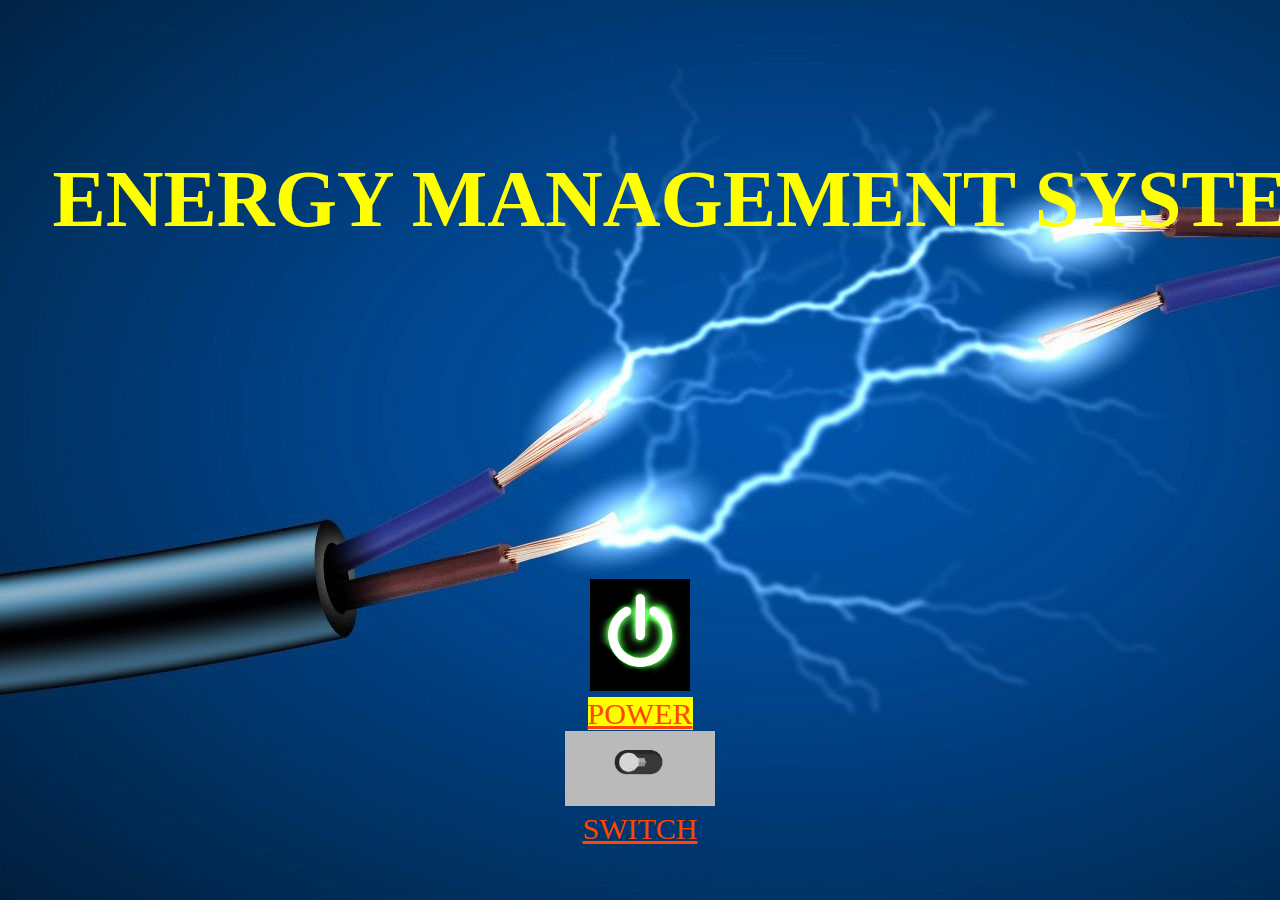
<file: index.html>
<!DOCTYPE html>
<html lang="en">
<head>
    <meta charset="UTF-8">
    <meta http-equiv="X-UA-Compatible" content="IE=edge">
    <meta name="viewport" content="width=device-width, initial-scale=1.0">
    <title>home</title>
    <link rel="stylesheet" type="text/css" href="style.css">
    <link rel="stylesheet" href="https://cdn.jsdelivr.net/npm/bootstrap@5.1.3/dist/css/bootstrap.min.css" integrity="sha384-1BmE4kWBq78iYhFldvKuhfTAU6auU8tT94WrHftjDbrCEXSU1oBoqyl2QvZ6jIW3" crossorigin="anonymous">
</head>
<body class="y">
	<h1 class="p">ENERGY MANAGEMENT SYSTEM</h1>
	<br>
	<br>
	<br>
	<br>
       
	<div class="container">
		
		<div class="row">

			<div class="col">
			<a href="./power.html"><img src="images/power3.gif"style="width:100px"title="POWER"/></a>
  		     <br>
		     <a class="txtclr" href="power.html"style="color:orangered;font-size: 30px;">POWER</a>	
			</div>
		
        <div class="col">
        	
		<a href="./switch.html"><img src="images/switch7.gif"style="width:150px"title="SWITCH"/></a>
		<br>
		<a href="switch.html"style="color:orangered;font-size: 30px;">SWITCH</a>
        </div>
    </div>
    </div> 
</body>
</html>
</file>
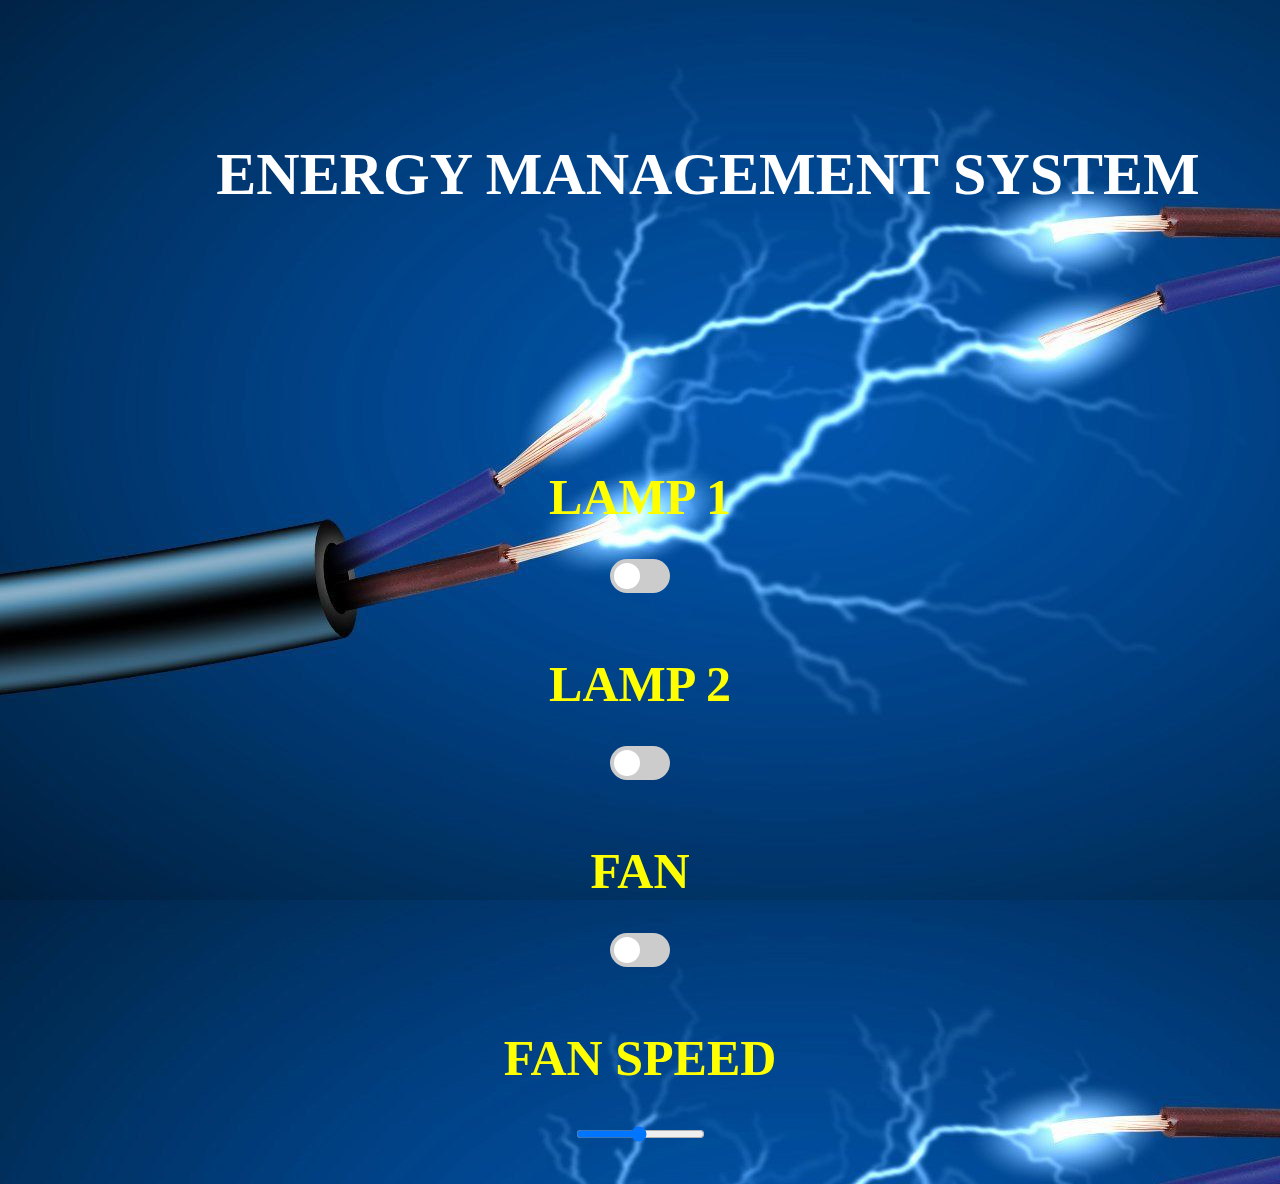
<file: switch.html>
<!DOCTYPE html>
<html>
<head>
<meta name="viewport" content="width=device-width, initial-scale=1">
<title>switch</title>
<link rel="stylesheet" type="text/css" href="style.css">
<link rel="stylesheet" href="https://cdn.jsdelivr.net/npm/bootstrap@5.1.3/dist/css/bootstrap.min.css" integrity="sha384-1BmE4kWBq78iYhFldvKuhfTAU6auU8tT94WrHftjDbrCEXSU1oBoqyl2QvZ6jIW3" crossorigin="anonymous">
</head>


<body class="y">
	
	<h1 class="r">ENERGY MANAGEMENT SYSTEM</h1>
	<br>
	<br>
	<br>
<div class="container">
<div class="row">
	<div class="col"><h1>LAMP 1</h1></div>
	<div class="col">	
	<label class="switch">
  	<input type="checkbox">
  	<span class="slider round"></span>
	</label>
	</div>
	<br>
</div>
<div class="row">
	<div class="col"><h1>LAMP 2</h1></div>
	<div class="col">	
	<label class="switch">
  	<input type="checkbox">
  	<span class="slider round"></span>
	</label>
	</div>
	<br>
</div>
<div class="row">
	<div class="col"><h1>FAN</h1></div>
	<div class="col">	
	<label class="switch">
  	<input type="checkbox">
  	<span class="slider round"></span>
	</label>
	</div>
	<br>
</div>

<div class="row">
	<div class="col"><h1>FAN SPEED</h1></div>
	<div class="row">	
	<div >
    <input type="range" min="1" max="100" value="50">
	</div>
	</div>
	<br>
</div>

</div>

</body>
</html>
</file>
<file: style.css>
.container{
	position: relative;
	text-align: center;
  font-size: 25px;
	height: 100%;
	color:yellow;
}

.txtclr{
  background-color: yellow;
}
.p{
  font-size: 80px;
  text-align: center;
  padding-top: 100px;
  color: yellow;
  width: 1400px;
  height: 300px;
  }

.q{
  font-size: 60px;
  text-align: center;
	padding-top: 70px;
  padding-bottom: 70px;
  color: white;
  width: 1400px;
  height: 100px;

}
.r{
  font-size: 60px;
  text-align: center;
  padding-top: 100px;
  color: white;
  width: 1400px;
  height: 200px;

}
.w{
	background-image: url(images/power2.gif);
}
.x{
  background-image: url(images/switch8.gif);

}
.y{
  background-image: url(images/powerbg.jpg);
 
}
.a{
	position: absolute;
	top: 20%;
	left: 50%;
	transform: translate(-50%, -50%);
}

.inline{
	display: inline-block;
}
.switch {
  position: relative;
  display: inline-block;
  width: 60px;
  height: 34px;
}

.switch input { 
  opacity: 0;
  width: 0;
  height: 0;
}

.slider {
  position: absolute;
  cursor: pointer;
  top: 0;
  left: 0;
  right: 0;
  bottom: 0;
  background-color: #ccc;
  -webkit-transition: .4s;
  transition: .4s;
}

.slider:before {
  position: absolute;
  content: "";
  height: 26px;
  width: 26px;
  left: 4px;
  bottom: 4px;
  background-color: white;
  -webkit-transition: .4s;
  transition: .4s;
}

input:checked + .slider {
  background-color: #2196F3;
}

input:focus + .slider {
  box-shadow: 0 0 1px #2196F3;
}

input:checked + .slider:before {
  -webkit-transform: translateX(26px);
  -ms-transform: translateX(26px);
  transform: translateX(26px);
}

/* Rounded sliders */
.slider.round {
  border-radius: 34px;
}

.slider.round:before {
  border-radius: 50%;
}


.set{
	height: 10%;
}
</file>
